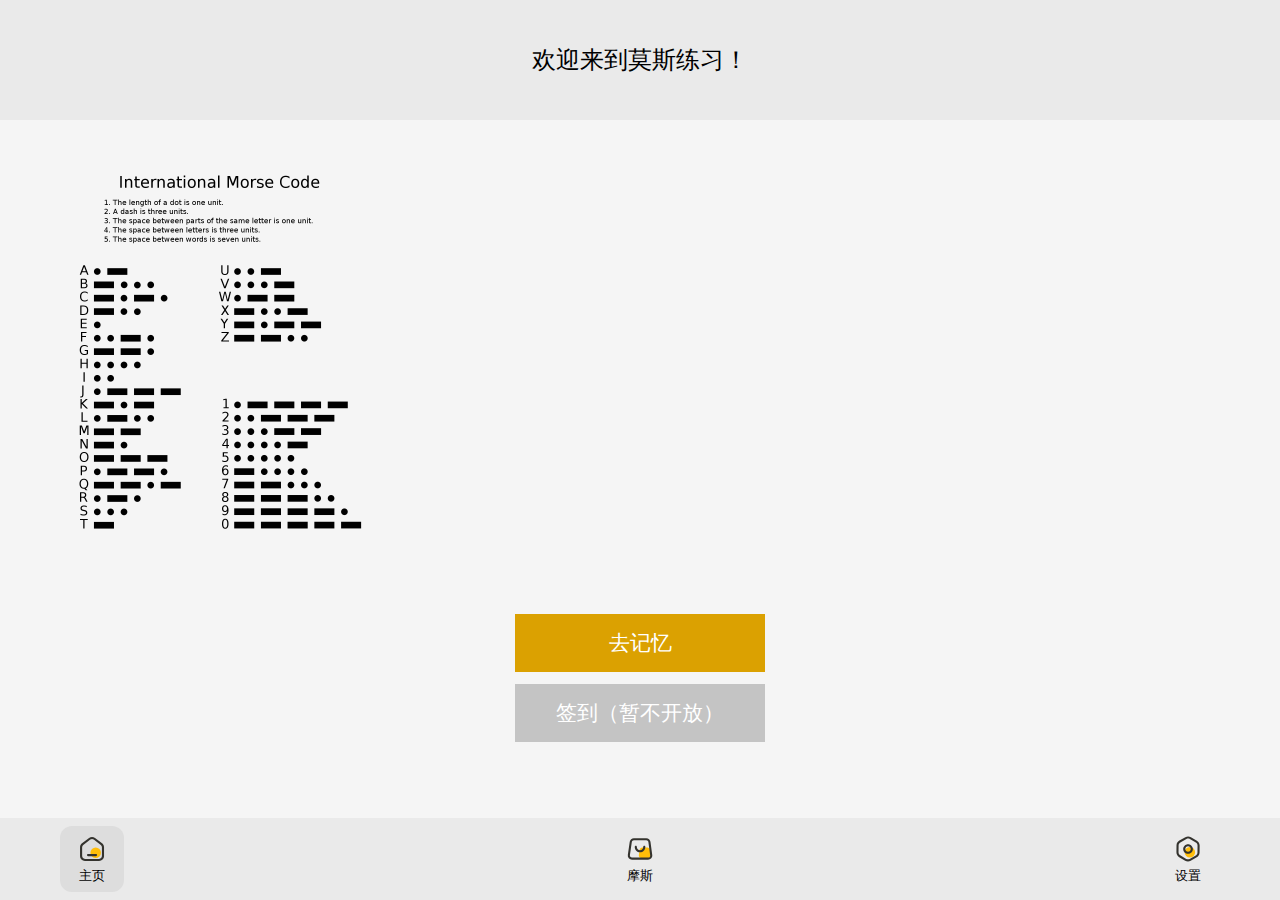
<file: index.html>
<!DOCTYPE html>
<html lang="en">
<head>
    <meta charset="UTF-8">
    <meta name="viewport" content="width=device-width, initial-scale=1.0">
    <link rel="stylesheet" href="./src/css/style.css">
    <title>莫斯练习</title>
</head>
<body>
    <div class="title">
        <p class="p-title">
            欢迎来到莫斯练习！
        </p>
    </div>
    <div class="morse-table">
        <img src="./assets/img/International_Morse_Code.svg.png" alt="Morse Code Table">
    </div>
    <div class="pick-router">
        <a href="mem.html">
            <button class="btn-primary">
                去记忆
            </button>
        </a>
        <button class="btn-primary" disabled>
            签到（暂不开放）
        </button>
    </div>
    <footer>
        <div id="padder"></div>
        <div id="footer"></div>
    </footer>
</body>
<script>
    // 设置导航栏激活状态
    properActivation = 0
</script>
<script src="./compoents/footer.js"></script>
</html>
</file>
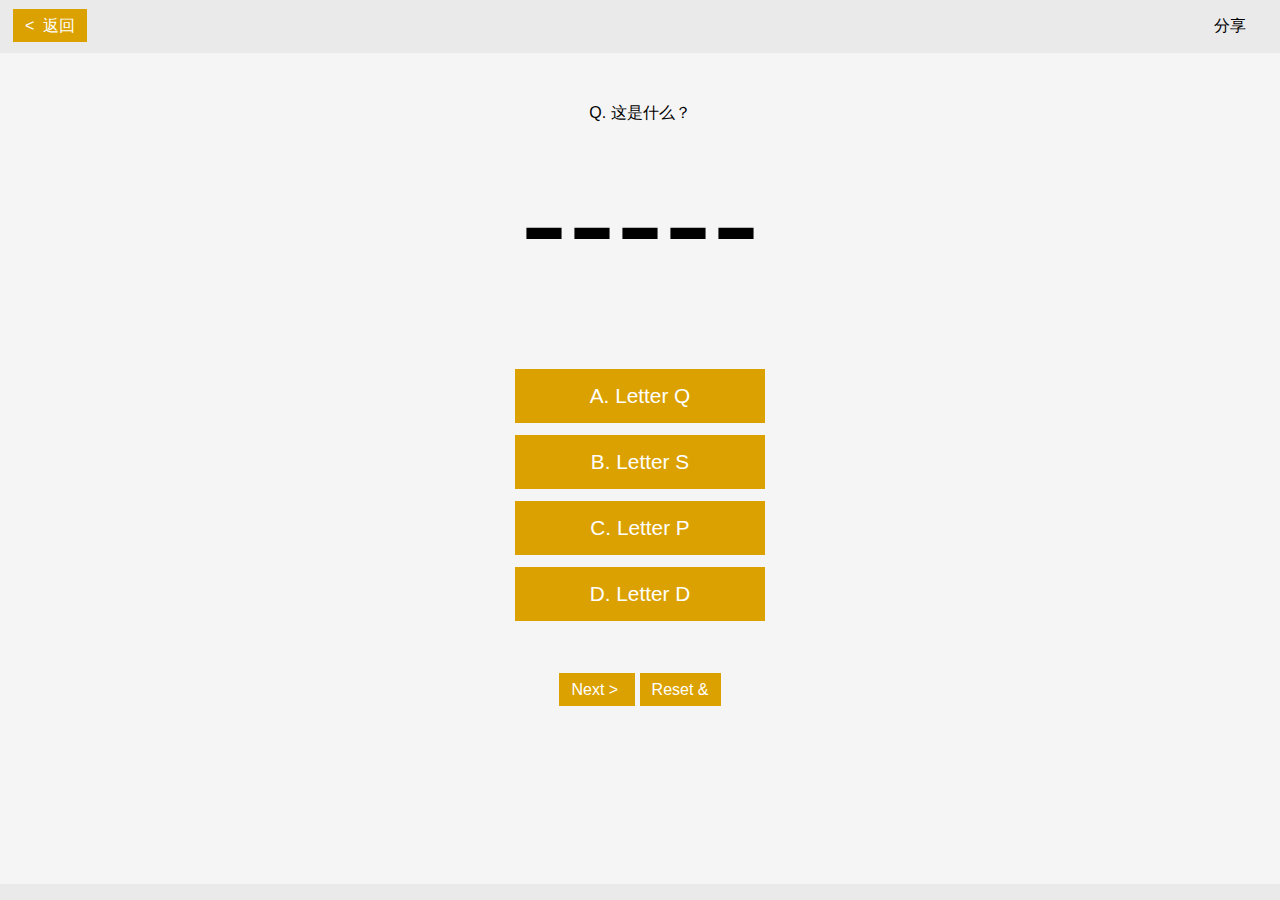
<file: mem.html>
<!DOCTYPE html>
<html lang="en">
<head>
    <meta charset="UTF-8">
    <meta name="viewport" content="width=device-width, initial-scale=1.0">
    <link rel="stylesheet" href="./src/css/style.css">
    <title>莫斯练习</title>
</head>
<body>
    <div class="question-info">
        <div class="left">
            <a href="/index.html" class="btn-text back">&lt;&nbsp; 返回</a>
        </div>
        <div class="mid">
            
        </div>
        <div class="right">
            <p class="question-count">分享</p>
        </div>
    </div>
    <div class="question-display">
        <p class="question-intro">
            Q<span id="qindex"></span>. 这是什么？
        </p>
        <p class="question" id="question">
        -----
        </p>
    </div>
    <div class="pick-router">
        <button class="btn-primary" id="answer-btn-1">
            <span class="option-title">A.</span>
            <span class="option-content" id="option1">Letter Q</span>
        </button>
        <button class="btn-primary" id="answer-btn-2">
            <span class="option-title">B.</span>
            <span class="option-content" id="option2">Letter S</span>
        </button>
        <button class="btn-primary" id="answer-btn-3">
            <span class="option-title">C.</span>
            <span class="option-content" id="option3">Letter P</span>
        </button>
        <button class="btn-primary" id="answer-btn-4">
            <span class="option-title">D.</span>
            <span class="option-content" id="option4">Letter D</span>
        </button>
    </div>
    <br><br><br>
    <div class="pick-router">
        <div>
            <span class="btn-text" id="next" style="margin-right: 5px;">
                Next >
            </span>
            <span class="btn-text" id="reset" >
                Reset &
            </span>
        </div>
    </div>
    <footer>
        <div id="padder"></div>
        <div id="footer"></div>
    </footer>
</body>
<script
  src="https://code.jquery.com/jquery-3.7.1.min.js"
  integrity="sha256-/JqT3SQfawRcv/BIHPThkBvs0OEvtFFmqPF/lYI/Cxo="
  crossorigin="anonymous"></script>
<script src="./src/js/index.js"></script>
<script>
    initMemoryPage();
</script>

<script>
    next_question();
    // 设置导航栏激活状态
    properActivation = 1
</script>
<script src="./compoents/footer.js"></script>
</html>
</file>
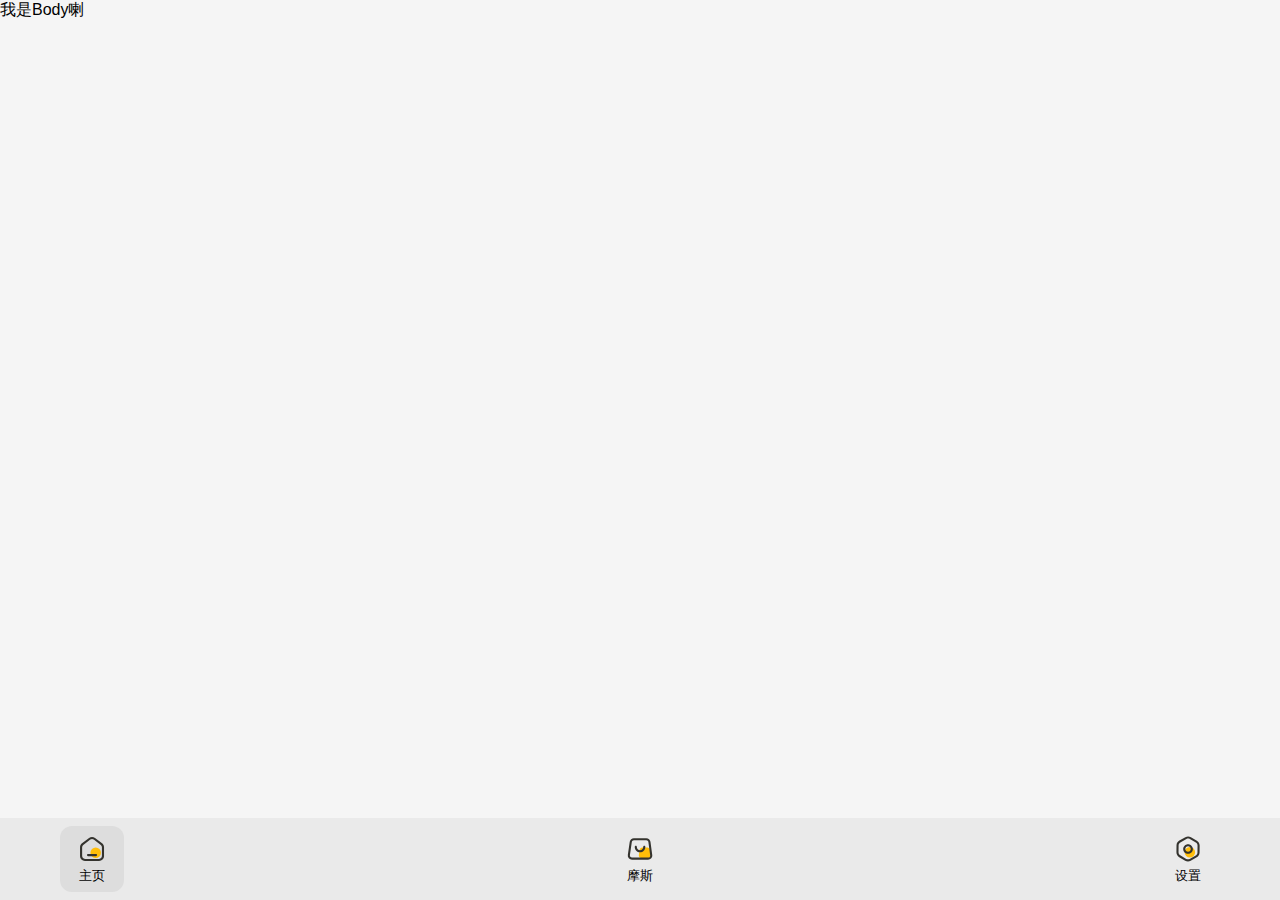
<file: settings.html>
<!DOCTYPE html>
<html lang="en">
<head>
    <meta charset="UTF-8">
    <meta name="viewport" content="width=device-width, initial-scale=1.0">
    <link rel="stylesheet" href="./src/css/style.css">
    <title>莫斯练习</title>
</head>
<body>
    <div class="">我是Body喇</div>
    <footer>
        <div id="padder"></div>
        <div id="footer"></div>
    </footer>
</body>
<script>
    // 设置导航栏激活状态
    properActivation = 0
</script>
<script src="./compoents/footer.js"></script>
</html>
</file>
<file: src/css/style.css>
:root {
    /* --color-primary: #42c046; */
    --color-primary: #dba101;
    --color-secondary: #e3ac16;
    /* --color-secondary: #3b8f3d; */
    --color-background: #f5f5f5;
    --color-nav-background: #eaeaea;
    --color-nav-color: #858585;
    --color-text-primary: #34332E;
    --color-yellow-primary: #FFBE0A;
}

.html, body {
    height: 100%;
    width: 100%;
    margin: 0;
    padding: 0;
    font-family: 'Roboto', sans-serif;
    background-color: var(--color-background);;
    min-height: 100vh;
}

.morse-table {
    max-width: 100vw;
    padding: 30px;
}

.morse-table img {
    margin: 20px 20px 20px 40px;
    width: 300px;
}

.title {
    background-color: var(--color-nav-background);;
    padding: 20px;
    font-size: 1.5rem;
    text-align: center;
}

.pick-router {
    display: flex;
    justify-content: center;
    align-items: center;
    flex-direction: column;
}

.btn-primary {
    background-color: var(--color-primary);;
    max-width: 300px;
    min-width: 250px;
    border: none;
    color: white;
    padding: 15px 32px;
    text-align: center;
    text-decoration: none;
    display: inline-block;
    font-size: 1.3rem;
    margin: 6px 8px;
    cursor: pointer;
}

.btn-primary:active {
    background-color: var(--color-secondary);;
}

/* disabled状态 */
.btn-primary:disabled {
    background-color: #c4c4c4;
    cursor: not-allowed;
}

.question {
    font-size: 9rem;
    font-weight: 500;
    margin: 0 0 100px 0;
}

.question-display {
    display: flex;
    justify-content: center;
    align-items: center;
    flex-direction: column;
    line-height: 80px;
}

.question-intro {
    margin: 20px 0 30px 0;
}

.question-info {
    background-color: var(--color-nav-background);;
    /* padding: 20px; */
    font-size: 1rem;
    text-align: center;
}

/* 容器样式 */
.question-info {
    display: flex; /* 启用flex布局 */
    justify-content: space-between; /* 元素之间平均分配额外空间 */
}

/* 第一个和第三个元素的样式 */
.question-info > div:first-child,
.question-info > div:last-child {
    width: 100px; /* 设置宽度为100像素 */
    margin: auto;
    /* background-color: lightblue; 仅为了视觉效果，可以根据需要调整 */
}

/* 中间元素的样式 */
.question-info > div:nth-child(2) {
    flex-grow: 1; /* 允许元素增长以填充剩余空间 */
    /* background-color: lightcoral; 仅为了视觉效果，可以根据需要调整 */
}


.btn-text {
    /* #42c046背景，小字体（1rem），左上角 */
    background-color: var(--color-primary);;
    color: white;
    padding: 8px 12px;
    font-size: 1rem;
    text-decoration: none;
}

/* footer {
    position: absolute;
    bottom: 0;
    width: 100%;
    padding: 20px 0;
    text-align: center;
    background-color: #eaeaea;
} */

#footer {
    position: fixed;
    bottom: 0;
    width: 100%;
    padding: 8px 0;
    text-align: center;
    background-color: var(--color-nav-background);;
}

.navigator {
    display: flex;
    /* 横向排列 column*/
    flex-direction: row;
    justify-content: space-between;
    margin: 0 60px;
}

footer a {
    width: 40px;
    height: 40px;
    /* border: #3b8f3d solid 1px; */
    /* padding: 8px 12px 12px 12px; */
    padding: 12px;
    padding-top: 8px;
    padding-bottom: 18px;
    display: inline-block;
    color: VAR(--COLOR-NAV-COLOR);;
    text-decoration: none;
    border-radius: 12px;
    font-size: smaller;
}

footer img {
    width: 30px;
    margin: 0 5px;
}

.activate {
    background-color: #dddddd;
}

#padder {
    height: 90px;
}
</file>
